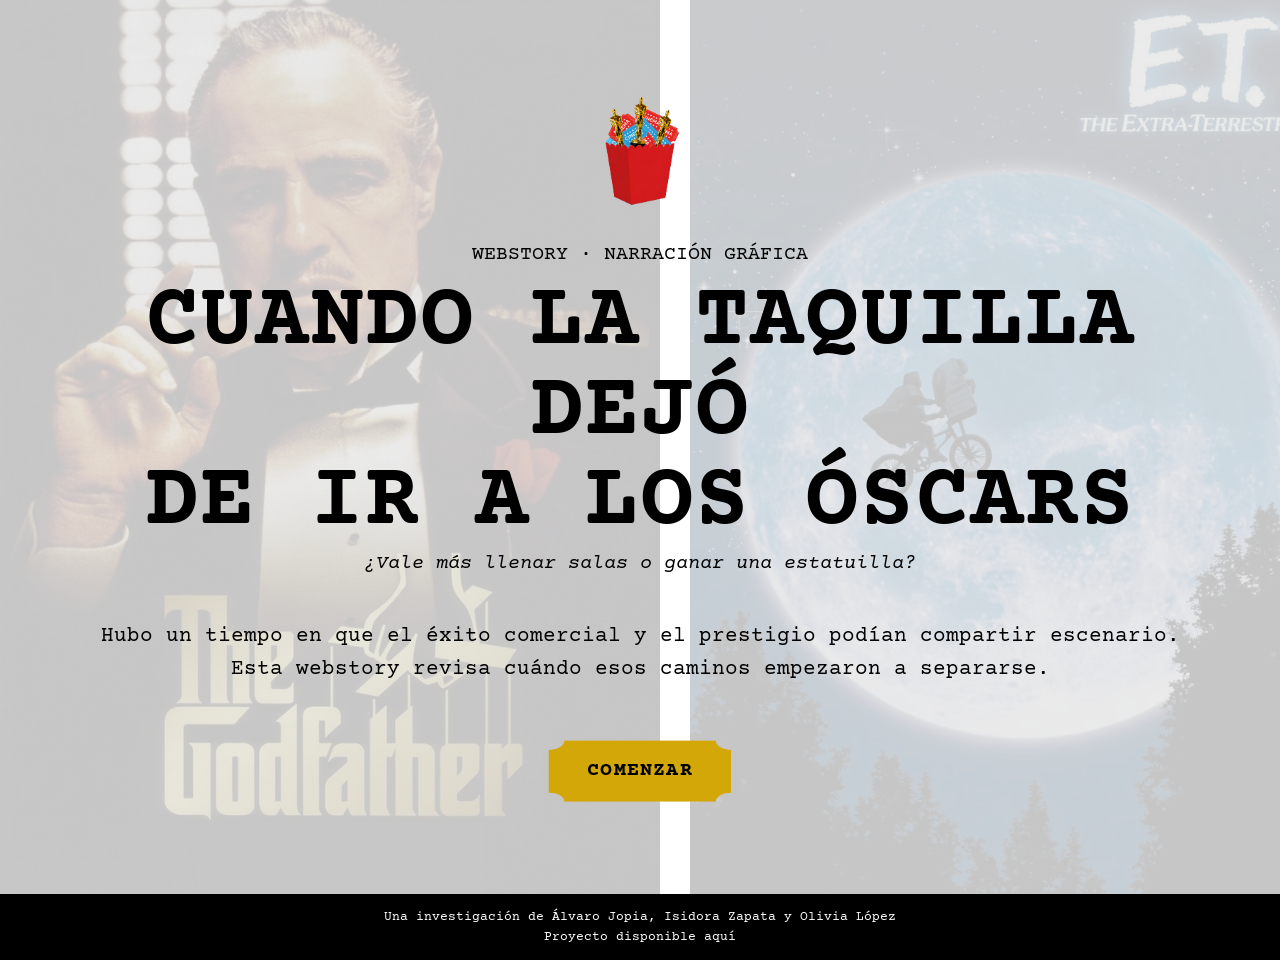
<file: docs/index.html>
<!DOCTYPE html>
<html lang="es">

<head>
    <meta charset="UTF-8">
    <meta name="author" content="Álvaro Jopia, Isidora Zapata y Olivia López">
    <meta name="description" content="Webstory sobre la distancia creciente entre taquilla y Oscar, y sobre cómo Hollywood separó el éxito comercial del prestigio cinematográfico.">
    <meta name="viewport" content="width=device-width, initial-scale=1.0">

    <title>Cuando la taquilla dejó de ir a los Oscar</title>

    <link rel="icon" type="image/png" href="imagenes/logo.png">

    <link rel="preconnect" href="https://fonts.googleapis.com">
    <link rel="preconnect" href="https://fonts.gstatic.com" crossorigin>
    <link href="https://fonts.googleapis.com/css2?family=Courier+Prime:wght@400;700&display=swap" rel="stylesheet">

    <link rel="stylesheet" href="style.css">
</head>

<body>
    <header class="portada">

        <div class="fondo-posters">
        <div class="fila-posters">
            <img src="imagenes/poster1.png" alt="">
            <img src="imagenes/poster2.png" alt="">
            <img src="imagenes/poster3.png" alt="">
            <img src="imagenes/poster4.png" alt="">
            <img src="imagenes/poster5.png" alt="">

            <img src="imagenes/poster1.png" alt="">
            <img src="imagenes/poster2.png" alt="">
            <img src="imagenes/poster3.png" alt="">
            <img src="imagenes/poster4.png" alt="">
            <img src="imagenes/poster5.png" alt="">
        </div>
    </div>

    <div class="contenido-portada">

        <img src="imagenes/logo.png" alt="Logo de la webstory" class="logo">

        <p class="categoria">
        WEBSTORY · NARRACIÓN GRÁFICA
        </p>
    
        <h1>Cuando la taquilla dejó <br>
            de ir a los Óscars</h1>

        <p class="eslogan">
        ¿Vale más llenar salas o ganar una estatuilla?
        </p>

        <p class="bajada">
        Hubo un tiempo en que el éxito comercial y el prestigio podían compartir escenario.<br>
        Esta webstory revisa cuándo esos caminos empezaron a separarse.
        </p>

        <a href="historia.html" class="ticket-boton-index">
        <span>Comenzar</span>
        </a>

    </div>

    <footer class="footer-portada">

    <p>
        Una investigación de Álvaro Jopia, Isidora Zapata y Olivia López
    </p>

     <p>
        <a href="https://github.com/Isizapata/Repo_Proyecto_Equipo-cine" target="_blank">
            Proyecto disponible aquí
        </a>
    </p>

    </footer>
    </header>

    <script src="script.js"></script>
</body>

</html>
</file>
<file: docs/style.css>
html {
    scroll-behavior: smooth;
}

body {
    margin: 0;
    font-family: "Courier Prime", monospace;
    background-color: #ffffff;
    color: #000000;
}

.portada {
    min-height: 100vh;
    padding: 30px;
    background-color: #ffffff;
    position: relative;
    overflow: hidden;

    display: flex;
    flex-direction: column;
    justify-content: center;
    align-items: center;
    text-align: center;
}

.fondo-posters {
    position: absolute;
    top: 0;
    left: 0;

    width: 100%;
    height: 100%;

    overflow: hidden;
    z-index: 1;
}

.fila-posters {
    display: flex;
    gap: 30px;

    width: max-content;
    height: 100%;

    align-items: center;

    animation: moverPosters 35s linear infinite;
}

.fila-posters img {
    height: 110vh;
    width: auto;

    opacity: 0.22;
    filter: brightness(0.65);
}

.contenido-portada {
    position: relative;
    z-index: 2;

    max-width: 1600px;
    padding: 40px;

    color: #ffffff;
}

@keyframes moverPosters {
    from {
        transform: translateX(0);
    }

    to {
        transform: translateX(-50%);
    }
}

.logo {
    max-width: 100px;
    text-align: center;
    font-size: 20px;
    line-height: 1.6;
    margin-bottom: 0px;
    margin-top: -50px;
}
.categoria {
    max-width: 1600px;
    text-align: center;
    font-size: 20px;
    line-height: 1.6;
    margin-bottom: 0px;
    color: #000000
}

h1 {
    max-width: 1600px;
    margin: 0;
    font-size: 90px;
    line-height: 1;
    letter-spacing: 1px;
    color: #000000;
    text-transform: uppercase;
    margin-bottom: 0px;
    margin-top: 8px;

}

h2 {
  max-width: 900px;
    margin: 0;
    font-size: 54px;
    line-height: 1.1;
    letter-spacing: 1px;
    color: #ffffff;
    text-transform: uppercase;
    margin-bottom: 0px;
    margin-top: 8px;  
}

.eslogan {
    font-size: 20px;
    font-style: italic;
    margin-top: 3px;
    margin-bottom: 18px;
    color: #000000
}


.bajada {
    max-width: 1200px;
    text-align: center;
    font-size: 1.3rem;
    line-height: 1.6;
    margin-top: 45px;
    margin-bottom: 35px;
    color: #000000
}


.ticket-boton-index {
    display: inline-grid;
    place-items: center;

    width: 200px;
    height: 100px;

    background-image: url("imagenes/recursos/ticket-boton-dorado.png");
    background-repeat: no-repeat;
    background-size: 100% auto;
    background-position: center center;

    border: none;
    background-color: transparent;

    font-family: "Courier Prime", monospace;
    font-size: 20px;
    line-height: 1.1;
    font-weight: 700;
    letter-spacing: 1.2px;
    text-transform: uppercase;
    text-align: center;
    text-decoration: none;

    color: #000000;

    cursor: pointer;

    transition:
        transform 0.25s ease,
        filter 0.25s ease;
}

.ticket-boton-index span {
    position: relative;
    z-index: 2;

    display: block;
    max-width: 260px;
}

.ticket-boton-index:hover {
    transform: scale(1.04) rotate(-1deg);
    filter: brightness(1.08);
}

.seccion-intro {
    min-height: 100vh;
    padding: 80px 20%;
    background-color: #FFFFFF;
}

.seccion-intro h2 {
    font-size: 42px;
    color: #271596;
}

.seccion-intro p {
    font-size: 20px;
    line-height: 1.7;
}


.footer-portada {
    position: absolute;
    bottom: 0;
    left: 0;
    width: 100%;
    padding: 12px 0;
    text-align: center;
    background-color: #000000;
    color: #ffffff;
    font-size: 13px;
    line-height: 1.4;
    z-index: 2;
}

.footer-portada p {
    margin: 2px 0;
}

.footer-portada a {
    color: #ffffff;
    text-decoration: none;
}

.footer-portada a:hover {
    color: #ffffff;
    text-decoration: underline;
}
</file>
